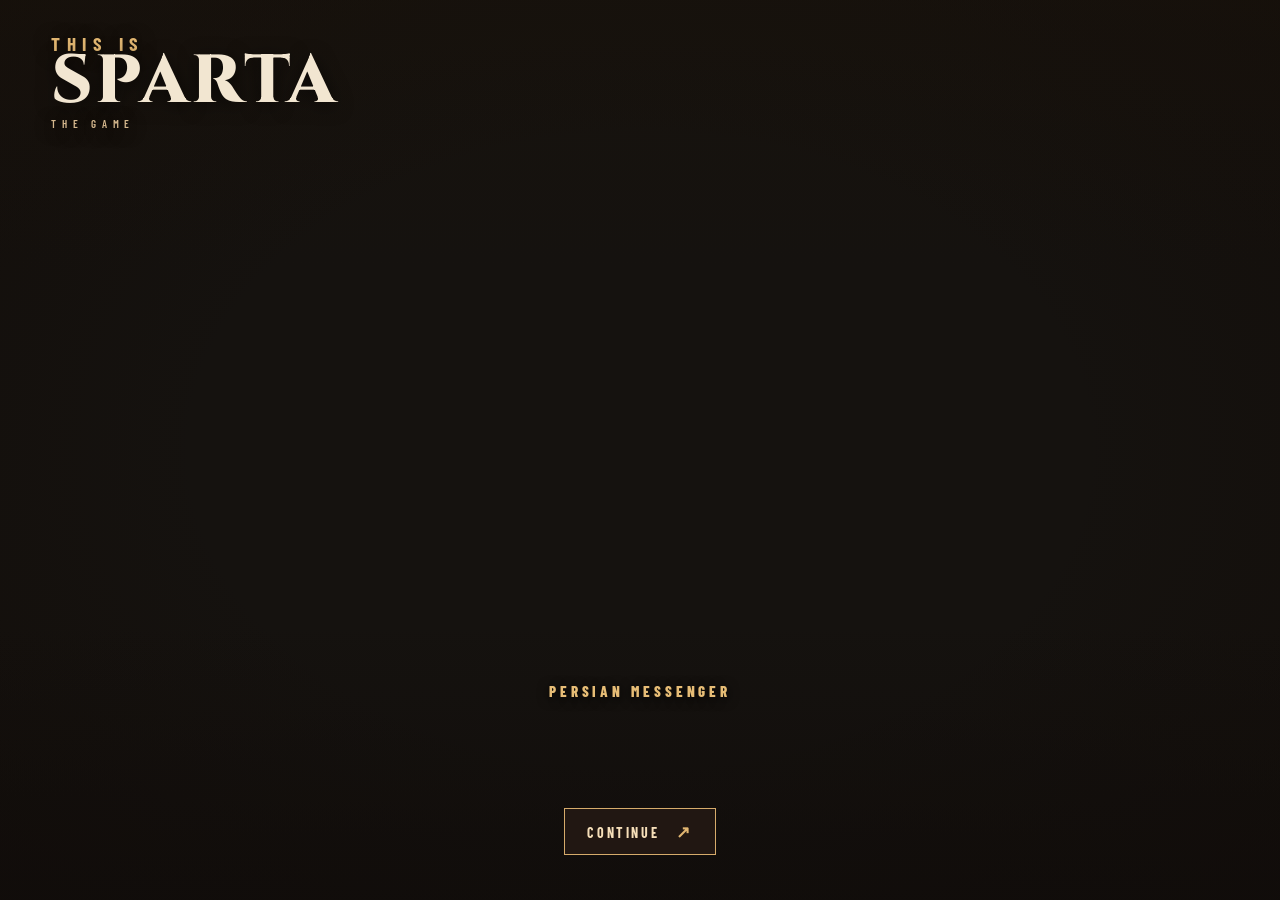
<file: this_is_sparta/index.html>
<!doctype html>
<html lang="en">
<head>
  <meta charset="utf-8">
  <meta name="viewport" content="width=device-width, initial-scale=1, viewport-fit=cover">
  <meta name="theme-color" content="#15120f">
  <meta name="description" content="A tiny 3D retelling of a very famous kick.">
  <title>This Is Sparta</title>
  <link rel="preconnect" href="https://fonts.googleapis.com">
  <link rel="preconnect" href="https://fonts.gstatic.com" crossorigin>
  <link rel="stylesheet" href="style.css">
  <script type="module" src="game.js"></script>
</head>
<body>
  <main id="game" aria-label="This Is Sparta game">
    <div id="stage"></div>
    <header class="brand"><span>This is</span><strong>SPARTA</strong><i>The game</i></header>
    <div class="vignette" aria-hidden="true"></div>
    <section class="dialogue" aria-live="polite">
      <div class="speaker" id="speaker">Persian messenger</div>
      <div class="line" id="line"></div>
      <button id="kick" type="button">Continue <b aria-hidden="true">↗</b></button>
    </section>
    <div class="flash" id="flash" aria-hidden="true"></div>
    <div class="toast" id="toast" aria-hidden="true">THIS IS SPARTA.</div>
    <noscript><p class="fallback">This game needs JavaScript and WebGL.</p></noscript>
  </main>
</body>
</html>
</file>
<file: this_is_sparta/style.css>
@import url('https://fonts.googleapis.com/css2?family=Barlow+Condensed:wght@500;600;700;800&family=Cinzel:wght@600;700;800&display=swap');

:root {
  color-scheme: dark;
  --bg: #15120f;
  --ink: #f4e9d2;
  --gold: #e1b671;
  --bronze: #d6ab6b;
  --serif: Cinzel, 'Times New Roman', serif;
  --sans: 'Barlow Condensed', 'Arial Narrow', sans-serif;
  font-family: var(--sans);
  background: var(--bg);
  color: var(--ink);
}
* { box-sizing: border-box; }
html, body, #game { width: 100%; height: 100%; margin: 0; overflow: hidden; }
body { background: var(--bg); }
#game { position: relative; isolation: isolate; }
#stage { position: absolute; inset: 0; }
canvas { display: block; width: 100%; height: 100%; outline: none; touch-action: manipulation; }

.brand {
  position: absolute; z-index: 2; display: flex; flex-direction: column; line-height: .86;
  left: max(clamp(20px, 4vw, 56px), env(safe-area-inset-left));
  top: max(clamp(18px, 4vh, 42px), env(safe-area-inset-top));
  text-shadow: 0 3px 18px #0009; pointer-events: none;
}
.brand span { font-size: clamp(14px, 1.5vw, 20px); font-weight: 700; letter-spacing: .34em; text-transform: uppercase; color: var(--gold); }
.brand strong { font-family: var(--serif); font-size: clamp(32px, 5.5vw, 68px); font-weight: 800; letter-spacing: .04em; color: #f2e6d1; }
.brand i { font-style: normal; font-weight: 600; letter-spacing: .52em; font-size: 11px; text-transform: uppercase; color: #d5b88e; margin-top: 8px; }

.vignette {
  position: absolute; inset: 0; pointer-events: none;
  background:
    linear-gradient(0deg, #100c0ac9 0%, transparent 31%, transparent 70%, #1a130b66 100%),
    radial-gradient(ellipse at center, transparent 48%, #120c08a3 100%);
}

.dialogue {
  position: absolute; z-index: 3; left: 50%; transform: translateX(-50%);
  bottom: max(clamp(20px, 5vh, 54px), env(safe-area-inset-bottom));
  width: min(700px, calc(100% - 36px)); text-align: center; text-shadow: 0 2px 12px #000;
}
.speaker { font-size: clamp(12px, 1.3vw, 15px); font-weight: 800; letter-spacing: .26em; text-transform: uppercase; color: #e7bd76; margin-bottom: 7px; min-height: 1.2em; }
.line { font-family: var(--serif); font-weight: 700; font-size: clamp(20px, 3.4vw, 38px); line-height: 1.12; min-height: 2.3em; color: #fff6e9; }

.dialogue button {
  margin-top: 14px; border: 1px solid var(--bronze); background: #241913d9; color: #f6dfb9;
  padding: 12px 22px; min-height: 44px; font: 700 14px var(--sans); letter-spacing: .19em; text-transform: uppercase;
  cursor: pointer; transition: background .18s, transform .18s, opacity .2s;
}
.dialogue button b { font-size: 17px; margin-left: 11px; color: var(--gold); }
.dialogue button:hover { background: #694322; transform: translateY(-2px); }
.dialogue button:active { transform: translateY(0); }
.dialogue button:focus-visible { outline: 2px solid #fff; outline-offset: 4px; }
.dialogue button.hidden { opacity: 0; pointer-events: none; visibility: hidden; }

.flash { position: absolute; inset: 0; z-index: 4; background: #f7ddae; opacity: 0; pointer-events: none; }
.flash.pop { animation: flash .42s ease-out; }
.toast {
  position: absolute; z-index: 4; left: 50%; top: 36%; transform: translate(-50%, -50%) scale(.7);
  font-family: var(--serif); font-weight: 800; font-size: clamp(30px, 6vw, 74px); white-space: nowrap;
  letter-spacing: .05em; color: #fff2da; text-shadow: 0 6px 35px #4b1000; opacity: 0; pointer-events: none;
}
.toast.show { animation: shout 1.35s cubic-bezier(.18, .75, .25, 1) forwards; }
.fallback { position: absolute; inset: 0; display: grid; place-items: center; margin: 0; font: 700 20px var(--sans); }

@keyframes flash { 0% { opacity: .4; } 100% { opacity: 0; } }
@keyframes shout {
  0% { opacity: 0; transform: translate(-50%, -40%) scale(.7); }
  20% { opacity: 1; transform: translate(-50%, -50%) scale(1.03); }
  68% { opacity: 1; transform: translate(-50%, -50%) scale(1); }
  100% { opacity: 0; transform: translate(-50%, -55%) scale(1.04); }
}

@media (max-height: 520px) {
  .brand { top: 12px; }
  .dialogue { bottom: 12px; }
  .dialogue button { margin-top: 6px; padding: 8px 15px; }
  .speaker { margin-bottom: 3px; }
  .line { min-height: 1.3em; }
}
@media (prefers-reduced-motion: reduce) {
  .flash.pop { animation: none; }
  .toast.show { animation: none; opacity: 1; transform: translate(-50%, -50%); }
  .dialogue button { transition: none; }
}
</file>
